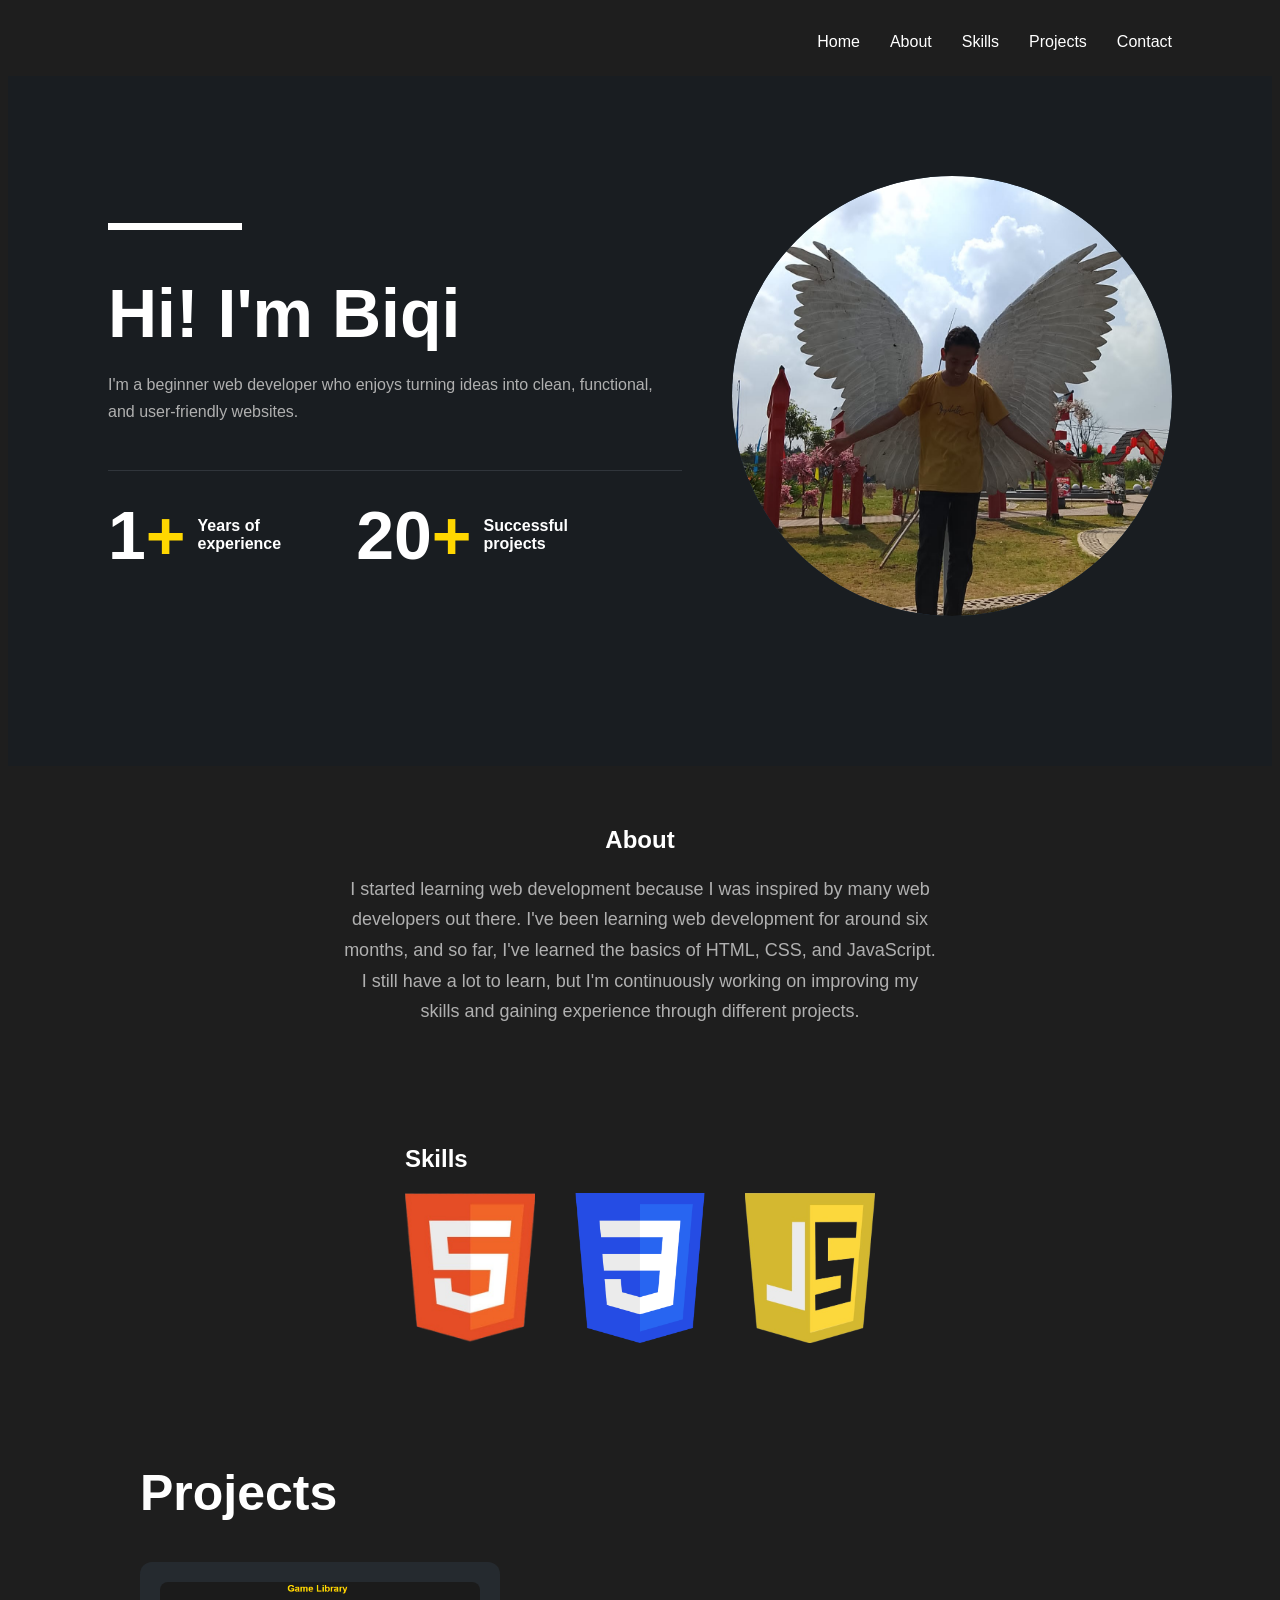
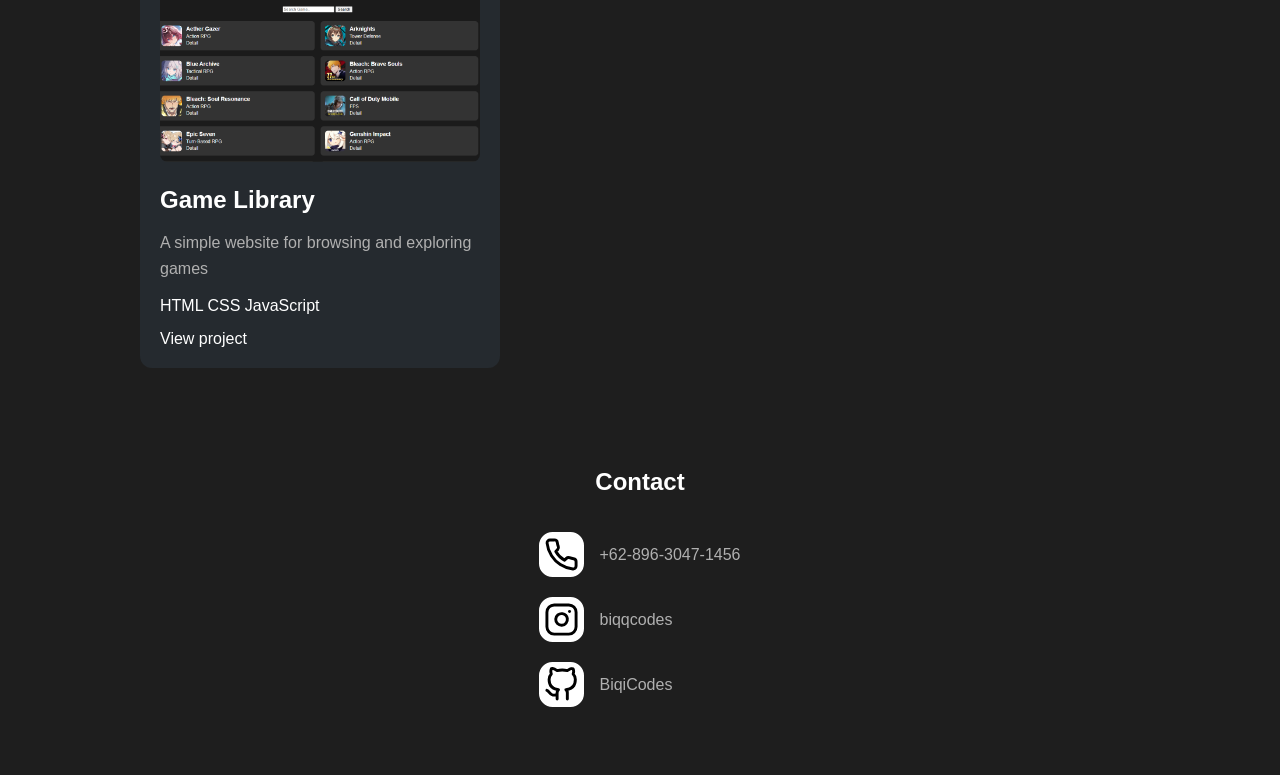
<file: index.html>
<!DOCTYPE html>
<html>
    <head>
        <meta charset="UTF-8">
        <meta name="viewport" content="width=device-width, initial-scale=1.0">
        <title>My Portofolio</title>
        <link rel="stylesheet" href="css/style.css">
        <link rel="stylesheet" href="css/responsive.css">
    </head>
    <body>
        <header>
            <div id="navbar">
                <a href="#hero">Home</a>
                <a href="#about">About</a>
                <a href="#skills">Skills</a>
                <a href="#projects">Projects</a>
                <a href="#contact">Contact</a>
            </div>
        </header>

        <main>
            <section id="hero">
                <div class="hero-content">
                    <div class="line"></div>

                    <h1>Hi! I'm Biqi</h1>
                    <p>I'm a beginner web developer who enjoys turning ideas into clean, functional, and user-friendly websites.</p>

                    <div class="stats">
                        <div class="stat">
                            <span class="number">1<span class="plus">+</span></span>
                            <span class="label">Years of<br>experience</span>
                        </div>

                        <div class="stat">
                            <span class="number">20<span class="plus">+</span></span>
                            <span class="label">Successful<br>projects</span>
                        </div>
                    </div>
                </div>

                <div class="hero-profile">
                    <img src="image/profile.jpg">
                </div>
            </section>

            <section id="about">
                <div class="about-content">
                    <h1>About</h1>
                    <p>I started learning web development because I was inspired by many web developers out there. I've been learning web development for around six months, and so far, I've learned the basics of HTML, CSS, and JavaScript. I still have a lot to learn, but I'm continuously working on improving my skills and gaining experience through different projects.</p>
                </div>
            </section>

            <section id="skills">
                <div class="skills-content">
                    <h1>Skills</h1>

                    <div class="skills-list">
                        <img id="html" src="image/html.png">
                        <img id="css" src="image/css.png">
                        <img id="js" src="image/js.png">
                    </div>

                </div>
            </section>

            <section id="projects">
                <div class="projects-content">
                    <h1>Projects</h1>

                    <div class="projects-list"></div>

                        <div class="project-card">
                            <img src="image/work1.jpg">

                            <h2>Game Library</h2>
                            <p>A simple website for browsing and exploring games</p>

                            <div class="projects-tech">
                                <span>HTML</span>
                                <span>CSS</span>
                                <span>JavaScript</span>
                            </div>

                        <a href="https://my-game-library8679.netlify.app/">View project</a>
                        </div>
                    </div>
                </div>
            </section>

            <section id="contact">
                <h1>Contact</h1>

                    <div class="contact-list">
                        <ul>
                            <li>
                                <img src="image/phone.svg">
                                <p>+62-896-3047-1456</p>
                            </li>

                            <li>
                                <img src="image/instagram.svg">
                                <p>biqqcodes</p>
                            </li>

                            <li>
                                <img src="image/github.svg">
                                <p>BiqiCodes</p>
                            </li>
                        </ul>
                    </div>
            </section>
        </main>
    </body>
</html>
</file>
<file: css/style.css>
html {
    scroll-behavior: smooth;
}

body {
    background: #1e1e1e;
    font-family: Arial, Helvetica, sans-serif;
    color: white;
}

section {
    display: flex;
    flex-direction: column;
    align-items: center;
}

p {
    color: #b0b0b0;
}

#navbar {
    display: flex;
    justify-content: end;
    gap: 30px;
    padding: 25px 100px;
}

a {
    position: relative;
    text-decoration: none;
    color: white;
    transition: color .3s ease;
}

a::after {
    content: "";
    position: absolute;
    left: 0;
    bottom: -3px;
    width: 0;
    height: 2px;
    background: #ffd700 ;
    transition: width .3s ease;
}

a:hover {
    color: #ffd43b;
}

a:hover::after {
    width: 100%;
}

.skills-list {
    display: flex;
    justify-content: space-between;
    align-items: center;
    gap: 40px;
}

.skills-list img {
    width: 130px;
    height: 150px;
}

.projects-content {
    width: 100%;
    max-width: 1000px;
}

.projects-content h1 {
    font-size: 50px;
    margin-bottom: 40px;
}

.project-list {
    display: flex;
    gap: 30px;
}

.project-card {
    width: 320px;
    padding: 20px;
    background: #252a2f;
    border-radius: 12px;
}

.project-card img {
    width: 100%;
    height: 180px;

    object-fit: cover;
    border-radius: 8px;
}

.project-card h2 {
    margin: 20px 0 10px;
}

.project-card p {
    line-height: 1.6;
}

.project-tech {
    display: flex;
    gap: 8px;
    margin: 20px 0;
}

.project-tech span {
    padding: 5px 10px;
    background: #333a40;
    border-radius: 5px;
    font-size: 13px;
}

.project-card a {
    display: inline-block;
    margin-top: 15px;
}

#hero {
    min-height: 600px;
    display: flex;
    flex-direction: row;
    justify-content: space-between;
    align-items: center;
    padding: 20px 100px 70px;
    gap: 50px;
    background: #191d21;
}

.hero-image {
    display: flex;
    gap: 20px;
    margin-top: 40px;
}

.hero-image img {
    width: 200px;
    height: 150px;
    object-fit: cover;
    border-radius: 10px;
}

.hero-content {
    width: 55%;
    max-width: 590px;
}

.line {
  width: 134px;
  height: 7px;
  background-color: white;

  margin-bottom: 45px;
}

.hero-content h1 {
    font-size: 68px;
    line-height: 1.12;
    font-weight: 700;
    margin: 0 0 20px;
}

.hero-content p {
    font-size: 16px;
    line-height: 1.7;
    max-width: 590px;
}

.stats {
    display: flex;
    align-items: center;
    gap: 75px;

    margin-top: 45px;
    padding-top: 30px;

    border-top: 1px solid #30353b;
}

.stat {
    display: flex;
    align-items: center;
    gap: 12px;
}

.number {
    color: white;
    font-size: 68px;
    line-height: 1;
    font-weight: 700;
}

.plus {
    color: #ffd700;
}

.label {
    color: white;
    font-size: 16px;
    line-height: 1.15;
    font-weight: 600;
}

.hero-profile {
    width: 440px;
    height: 440px;
    border-radius: 50%;
    overflow: hidden;
    flex-shrink: 0;
    background: #263444;
}

.hero-profile img {
    width: 100%;
    height: 100%;
    border-radius: 50%;
    object-fit: cover;
    border: none;
}

#about, #skills, #projects, #contact {
    justify-content: center;
    padding: 40px 100px;
}

.about-content {
    max-width: 600px;
    text-align: center;
}

.about-content p {
    line-height: 1.7;
    font-size: 18px;
}

.contact-list ul {
    list-style: none;
    padding: 0;
}

.contact-list ul li {
    display: flex;
    align-items: center;
    gap: 15px;
    margin-bottom: 20px;
}

.contact-list img {
    width: 35px;
    height: 35px;
    background: white;
    border: 5px solid white ;
    border-radius: 30%;
}

.contact-list p {
    margin: 0;
}
</file>
<file: css/responsive.css>
@media (max-width: 900px) {
    #navbar {
        justify-content: center;
        flex-wrap: wrap;
        gap: 20px;
        padding: 20px;
    }

    #hero {
        min-height: auto;
        flex-direction: column-reverse;
        justify-content: center;
        align-items: center;

        padding: 50px 25px 70px;
        gap: 40px;

        text-align: center;
    }

    .hero-profile {
        width: 280px;
        height: 280px;
    }

    .hero-content {
        width: 100%;
        max-width: 600px;
    }

    .line {
        width: 100px;
        height: 5px;
        margin: 0 auto 30px;
    }

    .hero-content h1 {
        font-size: 48px;
    }

    .hero-content p {
        font-size: 16px;
        max-width: 500px;
        margin: 0 auto;
    }

    .stats {
        justify-content: center;
        gap: 40px;
    }

    .number {
        font-size: 50px;
    }

    #about, #skills, #projects, #contact {
        padding: 50px 25px;
    }

    .skills-list {
        flex-wrap: wrap;
        justify-content: center;
        gap: 25px;
    }

    .projects-content {
        width: 100%;
    }

    .project-list {
        flex-wrap: wrap;
        justify-content: center;
    }

    .project-card {
        max-width: 320px;
        width: 100%;
    }
}

@media (max-width: 600px) {
    #navbar {
        gap: 15px;
        padding: 18px 15px;
    }

    #hero {
        padding: 40px 20px 60px;
        gap: 30px;
    }

    .hero-profile {
        width: 220px;
        height: 220px;
    }

    .hero-content h1 {
        font-size: 40px;
    }

    .hero-content p {
        font-size: 15px;
    }

    .stats {
        gap: 25px;
        margin-top: 35px;
        padding-top: 25px;
    }

    .number {
        font-size: 42px;
    }

    .label {
        font-size: 14px;
    }

    .skills-list img {
        width: 100px;
        height: 115px;
    }

    .projects-content h1 {
        font-size: 40px;
    }
}
</file>
